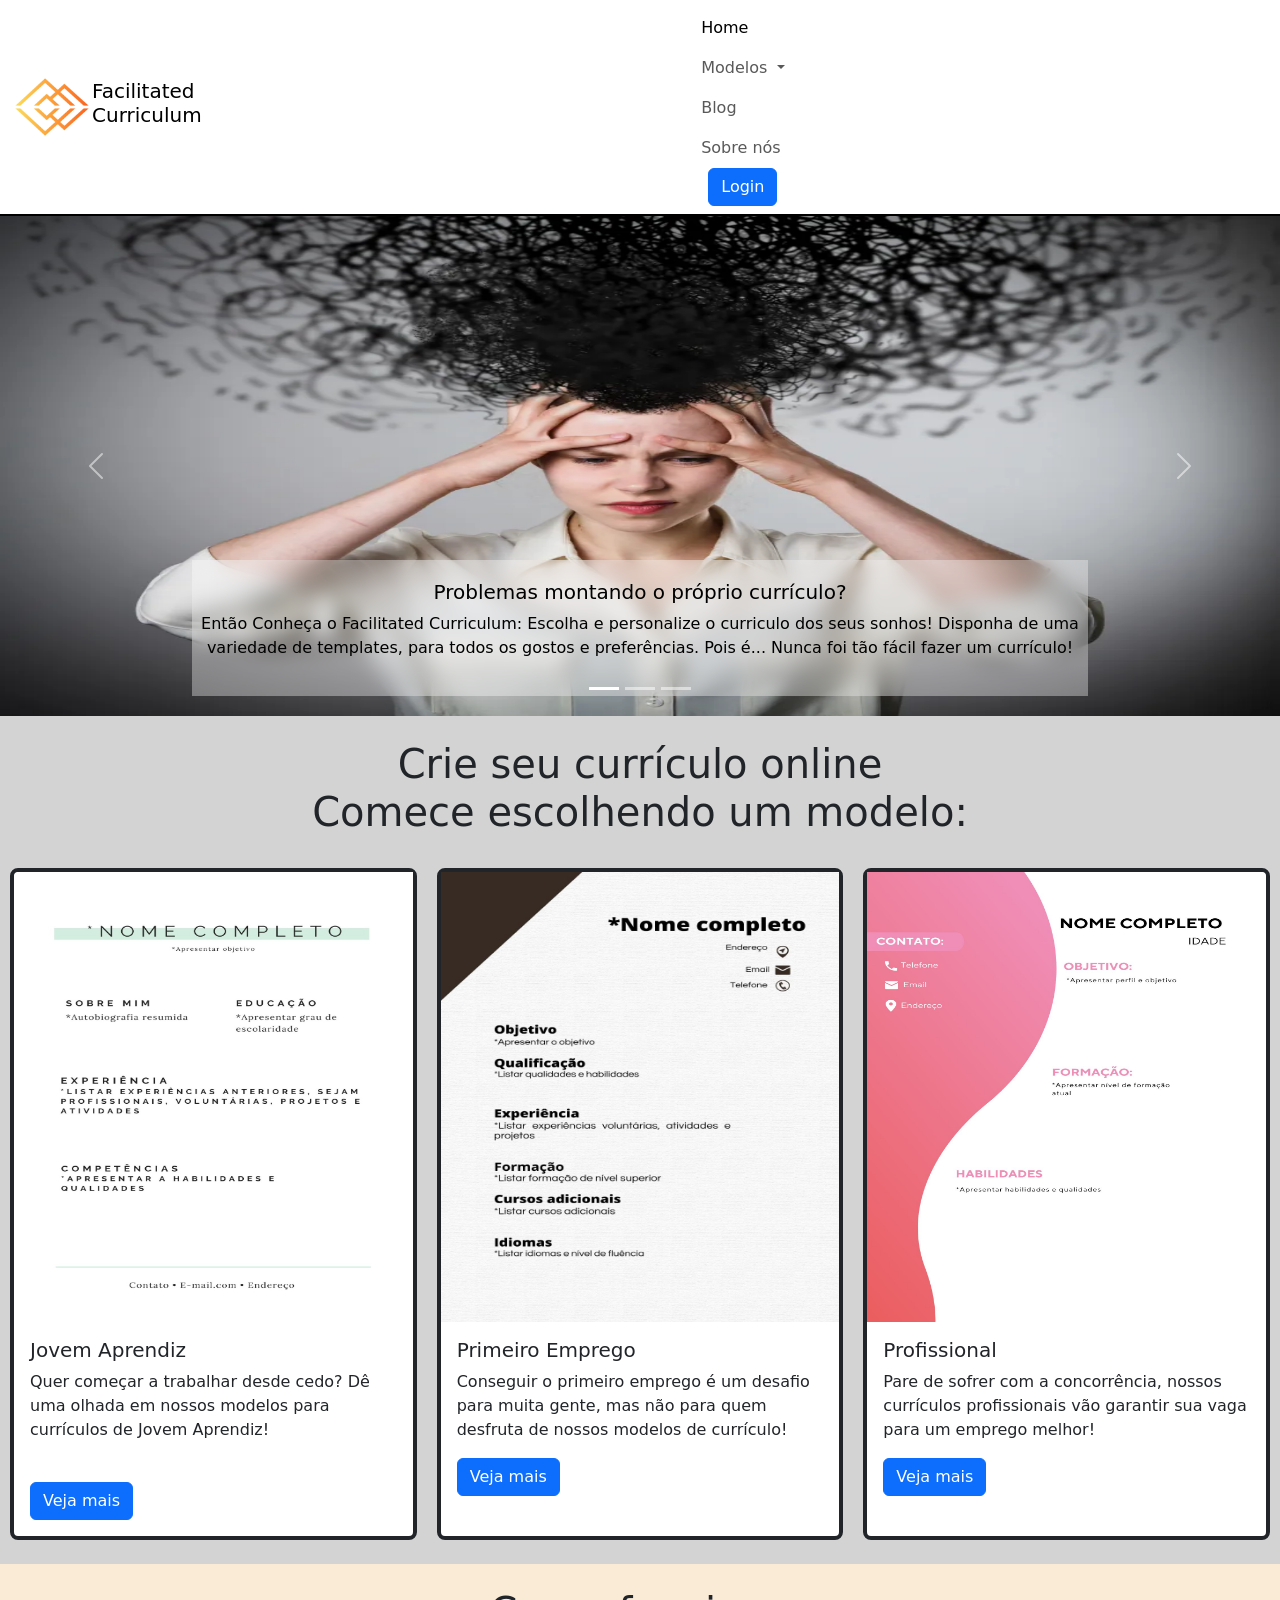
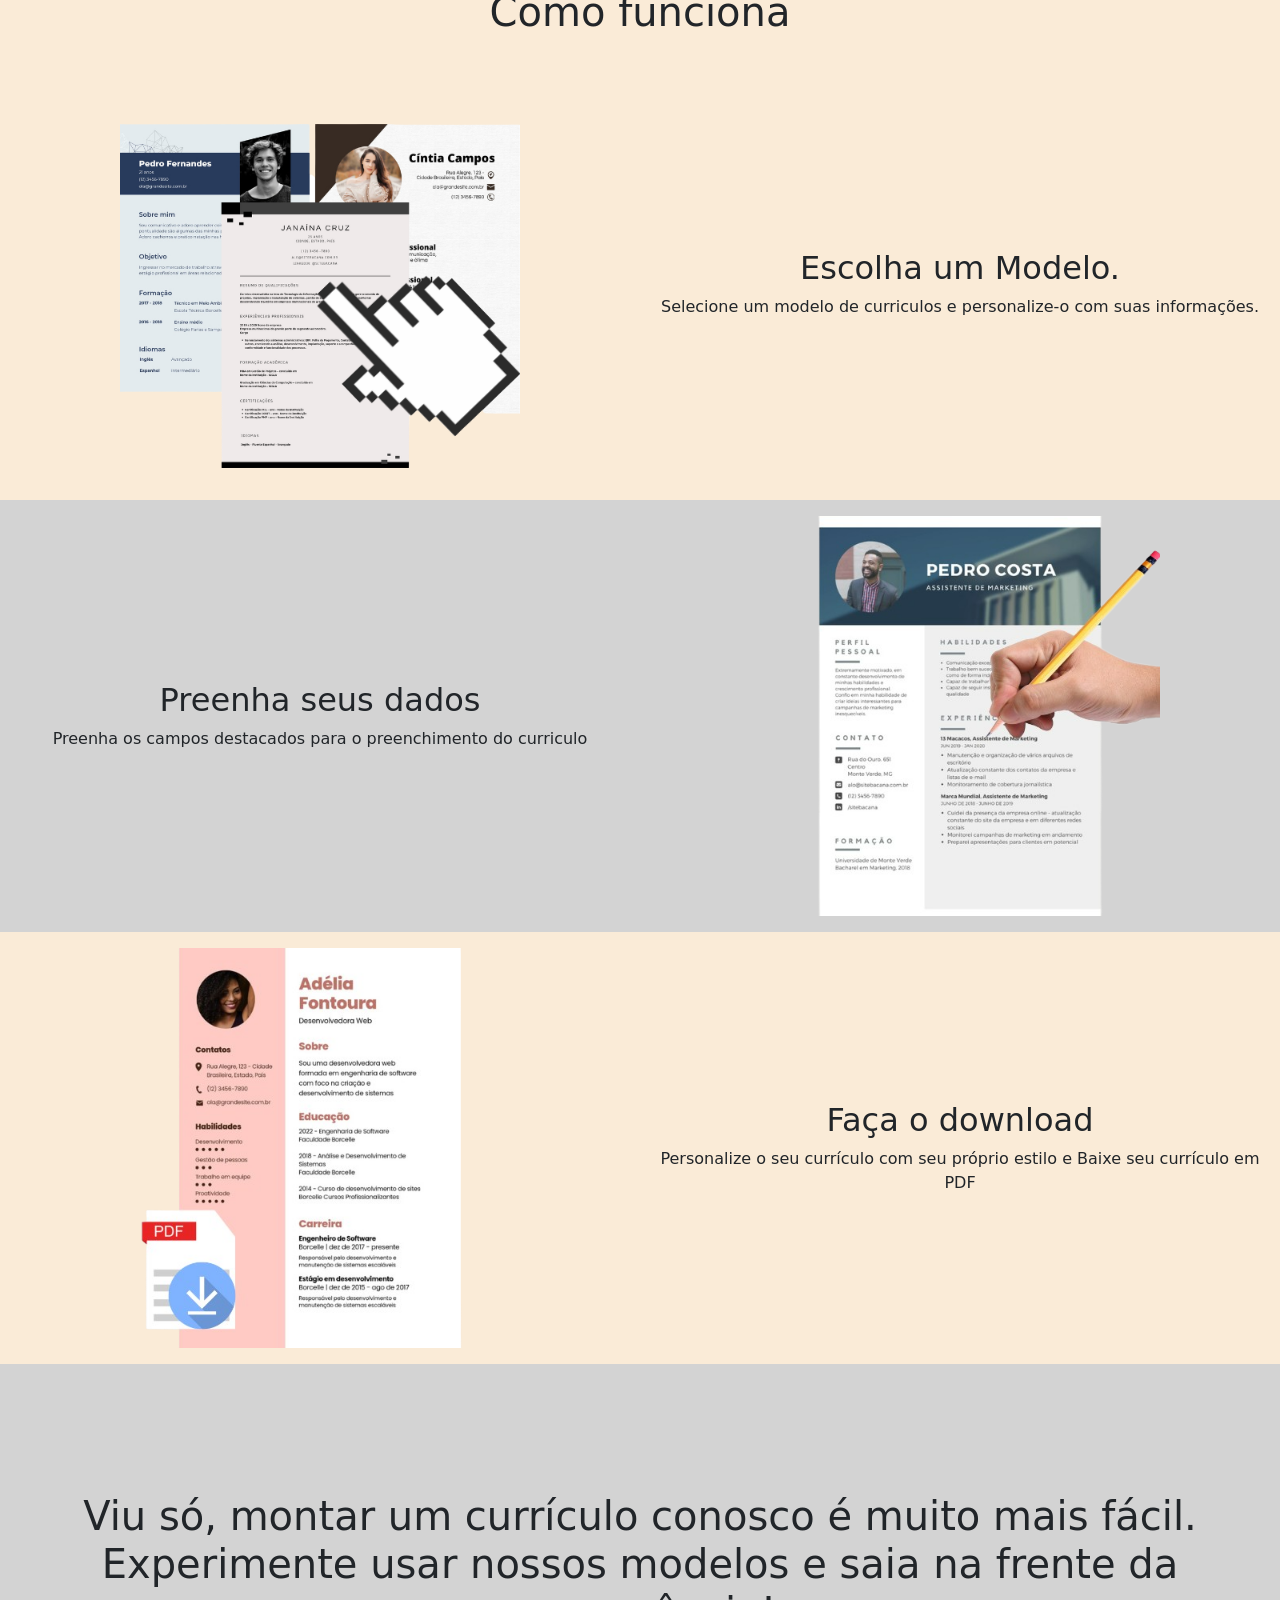
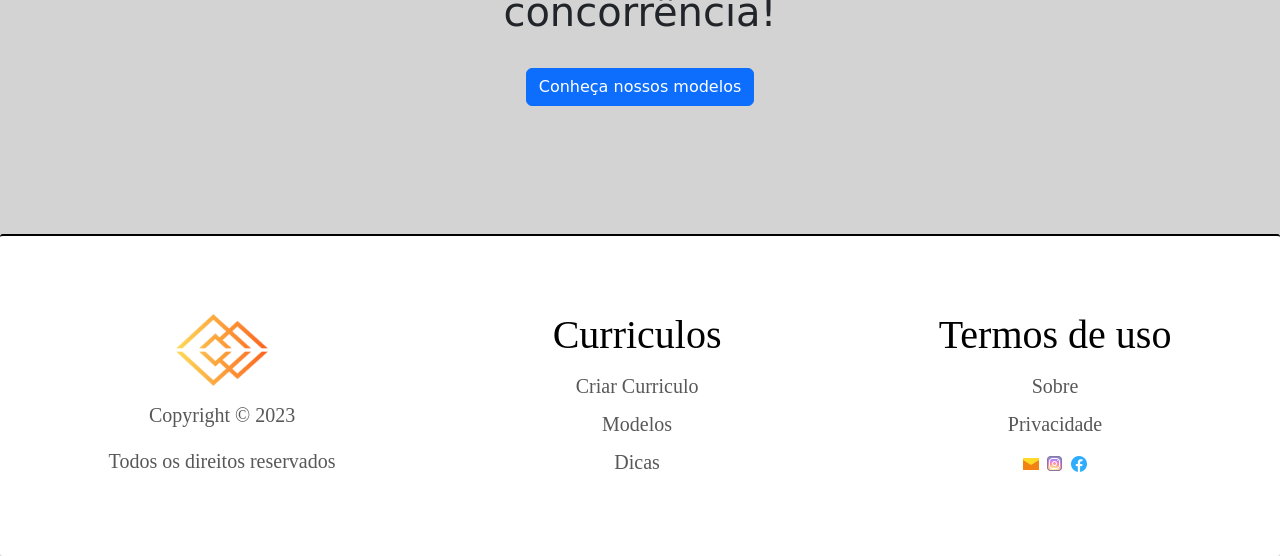
<file: index.html>
<!DOCTYPE html>
  <html lang="pt-br">

  <head>
    <meta charset="UTF-8">
    <meta name="viewport" content="width=device-width, initial-scale=1.0">
    <link rel="stylesheet" href="style.css">
    <link href="https://cdn.jsdelivr.net/npm/bootstrap@5.1.3/dist/css/bootstrap.min.css" rel="stylesheet"
      integrity="sha384-1BmE4kWBq78iYhFldvKuhfTAU6auU8tT94WrHftjDbrCEXSU1oBoqyl2QvZ6jIW3" crossorigin="anonymous">
    <link href="https://cdn.jsdelivr.net/npm/bootstrap@5.1.3/dist/css/bootstrap.min.css" rel="stylesheet"
      integrity="sha384-1BmE4kWBq78iYhFldvKuhfTAU6auU8tT94WrHftjDbrCEXSU1oBoqyl2QvZ6jIW3" crossorigin="anonymous">
    <title>Facilitated Curriculum</title>
  </head>

  <body class="fundo2">
    <!--Menu Navegação-->
    <nav class="navbar navbar-expand-lg navbar-light cor1" style="border-bottom: 2px solid black;">
      <div class="container-fluid">
        <div class="navbar-brand d-flex align-items-center"><img src="img/logo1.png" alt="" style="height: 80px;">
          <h5>Facilitated<br>Curriculum</h5>
        </div>
        <button class="navbar-toggler" type="button" data-bs-toggle="collapse" data-bs-target="#navbarNavDropdown"
          aria-controls="navbarNavDropdown" aria-expanded="false" aria-label="Toggle navigation">
          <span class="navbar-toggler-icon"></span>
        </button>
        <div class="collapse navbar-collapse justify-content-end" id="navbarNavDropdown">
          <ul class="navbar-nav">
            <li class="nav-item">
              <a class="nav-link active" aria-current="page" href="#">Home</a>
            </li>
            <li class="nav-item dropdown">
              <a class="nav-link dropdown-toggle" href="modelos.html" id="navbarDropdownMenuLink" role="button"
                data-bs-toggle="dropdown" aria-expanded="false">
                Modelos
              </a>
              <ul class="dropdown-menu" aria-labelledby="navbarDropdownMenuLink">
                <li><a class="dropdown-item" href="modelos.html">Jovem Aprendiz</a></li>
                <li><a class="dropdown-item" href="modelos.html">Primeiro Emprego</a></li>
                <li><a class="dropdown-item" href="modelos.html">Profissional</a></li>
              </ul>
            <li class="nav-item">
              <a class="nav-link" href="blog.html">Blog</a>
            </li>
            <li class="nav-item">
              <a class="nav-link" href="sobre.html">Sobre nós</a>
            </li>
            </li>
          </ul>
          <a class="btn btn-primary" href="login.php" role="button">Login</a>
        </div>
      </div>
    </nav>
    <!--Carrosel-->
    <div id="carouselExampleCaptions" class="carousel slide" data-bs-ride="carousel">
      <div class="carousel-indicators">
        <button type="button" data-bs-target="#carouselExampleCaptions" data-bs-slide-to="0" class="active"
          aria-current="true" aria-label="Slide 1"></button>
        <button type="button" data-bs-target="#carouselExampleCaptions" data-bs-slide-to="1"
          aria-label="Slide 2"></button>
        <button type="button" data-bs-target="#carouselExampleCaptions" data-bs-slide-to="2"
          aria-label="Slide 3"></button>
      </div>
      <div class="carousel-inner">
        <div class="carousel-item active">
          <img src="img/problemas.webp" class="d-block w-100" alt="..." style="height: 500px;">
          <div class="carousel-caption d-none d-md-block vidro" style="color: black;">
            <h5>Problemas montando o próprio currículo?</h5>
            <p>Então Conheça o Facilitated Curriculum: Escolha e personalize o curriculo dos seus sonhos! Disponha de uma
              variedade de templates, para todos os gostos e preferências. Pois é... Nunca foi tão fácil fazer um
              currículo!</p>
          </div>
        </div>
        <div class="carousel-item">
          <img src="img/pensando.jpg" class="d-block w-100" alt="..." style="height: 500px;">
          <div class="carousel-caption d-none d-md-block vidro" style="color: black;">
            <h5>Não sabe por onde começar?</h5>
            <p>Não seja por isso! Acesse nosso blog e veja dicas de como montar um currículo campeão e dê aquele impulso
              na corrida por aquela vaga de emprego.</p>
          </div>
        </div>
        <div class="carousel-item">
          <img src="img/8-melhores-modelos-formas-curriculo-celular-2023.jpg" class="d-block w-100" alt="..."
            style="height: 500px;">
          <div class="carousel-caption d-none d-md-block vidro" style="color: black;">
            <h5>Conheça nossos modelos</h5>
            <p>Desfrute de uma variedade de templates de currículos para alavancar sua competitividade no mercado de
              trabalho.Dê uma olhada em nossos modelos predefinidos. É só escolher um e preencher com seus dados, simples
              assim!
            </p>
          </div>
        </div>
      </div>
      <button class="carousel-control-prev" type="button" data-bs-target="#carouselExampleCaptions" data-bs-slide="prev">
        <span class="carousel-control-prev-icon" aria-hidden="true"></span>
        <span class="visually-hidden">Previous</span>
      </button>
      <button class="carousel-control-next" type="button" data-bs-target="#carouselExampleCaptions" data-bs-slide="next">
        <span class="carousel-control-next-icon" aria-hidden="true"></span>
        <span class="visually-hidden">Next</span>
      </button>
    </div>
  <br>
    <!--Cards Modelos-->
    <h1 class="text-center">
      Crie seu currículo online <br> Comece escolhendo um modelo:</h1>
    <br>
    <div class="card-group ">
      <div class="card" style="border: 4px solid; border-radius: 8px; margin: 0 10px;">
        <img src="img/WhatsApp Image 2024-05-26 at 15.19.37 (2).jpeg" class="card-img-top" alt="..."
          style="height: 450px;width: auto;">
        <div class="card-body">
          <h5 class="card-title">Jovem Aprendiz</h5>
          <p>Quer começar a trabalhar desde cedo? Dê uma olhada em nossos modelos para currículos de Jovem Aprendiz!</p>
          <br>
          <a class="btn btn-primary" href="modelos.html" role="button">Veja mais</a>
        </div>
      </div>
      <div class="card" style="border: 4px solid; border-radius: 8px; margin: 0 10px;">
        <img src="img/WhatsApp Image 2023-05-14 at 14.38.20 (1).jpeg" class="card-img-top" alt="..." style="height: 450px; width: auto;">
        <div class="card-body">
          <h5 class="card-title">Primeiro Emprego</h5>
          <p>Conseguir o primeiro emprego é um desafio para muita gente, mas não para quem desfruta de nossos modelos de
            currículo!</p>
          <a class="btn btn-primary" href="modelos.html" role="button">Veja mais</a>
        </div>
      </div>
      <div class="card" style="border: 4px solid; border-radius: 8px; margin: 0 10px;">
        <img src="img/WhatsApp Image 2023-05-14 at 14.38.43.jpeg" class="card-img-top" alt="..."
          style="height: 450px; width: auto;">
        <div class="card-body">
          <h5 class="card-title">Profissional</h5>
          <p>Pare de sofrer com a concorrência, nossos currículos profissionais vão garantir sua vaga para um emprego
            melhor!</p>
          <a class="btn btn-primary" href="modelos.html" role="button">Veja mais</a>
        </div>
      </div>
    </div>
    <br>
  </div>
  <!--Como funciona-->
    <div class="container-fluid text-center fundo1">
      <div class="d-flex flex-column justify-content-center">
        <br>
        <h1 class="text-center mb-5">Como funciona</h1>
        <div class="row align-items-center ">
          <div class="col-md-6">
            <img src="img/Design_sem_nome-removebg-preview.png" alt="Imagem" class="img-fluid mb-3"
              style="height: 400px;">
          </div>
          <div class="col-md-6">
            <h2>Escolha um Modelo.</h2>
            <p>Selecione um modelo de curriculos e personalize-o com suas informações.</p>
          </div>
        </div>
      </div>
    </div>
    
    <div class="container-fluid text-center fundo2" style="padding-top: 1em;">
      <div class="d-flex flex-column justify-content-center">
        <div class="row align-items-center ">
          <div class="col-md-6">
            <h2>Preenha seus dados</h2>
            <p>Preenha os campos destacados para o preenchimento do curriculo</p>
          </div>
          <div class="col-md-6">
            <img src="img/Monte_seu_Currículo__4_-removebg-preview.png" alt="Imagem" class="img-fluid mb-3"
              style="height: 400px;">
          </div>
        </div>
      </div>

    </div>
    
    <div class="container-fluid text-center fundo1" style="padding-top: 1em;">
      <div class="d-flex flex-column justify-content-center">
        <div class="row align-items-center ">
          <div class="col-md-6">
            <img src="img/Monte_seu_Currículo__2_-removebg-preview (1).png" alt="Imagem" class="img-fluid mb-3"
              style="height: 400px;">
          </div>
          <div class="col-md-6">
            <h2>Faça o download</h2>
            <p>Personalize o seu currículo com seu próprio estilo e Baixe seu currículo em PDF</p>
          </div>
        </div>
      </div>
    </div>
    <div class="container-fluid text-center" style="padding: 10% 0">
      <div class="container">
        <h1>Viu só, montar um currículo conosco é muito mais fácil.
          Experimente usar nossos modelos e saia na frente da concorrência!</h1>
      </div>
      <br>
      <a class="btn btn-primary" href="modelos.html" role="button">Conheça nossos modelos</a>
    </div>
<!--Rodape-->
    <footer class="rodape" style="border-top: 2px solid black;">
      <div class="container-rodape">

        <div class="cont-rodape">

          <img src="img/logo1.png" alt="" height="100px" width="100px">
          <p>Copyright © 2023</p>
          <p>Todos os direitos reservados</p>
        </div>

        <div class="cont-rodape">
          <h1>Curriculos</h1>
          <a href="formulario.html">Criar Curriculo</a>
          <a href="modelos.html">Modelos</a>
          <a href="blog.html">Dicas</a>
        </div>

        <div class="cont-rodape">
          <h1>Termos de uso</h1>
          <a href="sobre.html">Sobre</a>
          <a href="">Privacidade</a>
          <div class="d-flex justify-content-center">
          <a href=""><img src="img/email.png" alt=""></a>
          <a href="https://www.instagram.com/facilitatedcurriculum/"><img src="img/insta.png" alt=""></a>
          <a href="https://www.facebook.com/profile.php?id=61553145329514"><img src="img/face.png" alt=""></a>
        </div>
        </div>
      </div>
    </footer>
  </body>
  <script src="https://cdn.jsdelivr.net/npm/bootstrap@5.1.3/dist/js/bootstrap.bundle.min.js"
    integrity="sha384-ka7Sk0Gln4gmtz2MlQnikT1wXgYsOg+OMhuP+IlRH9sENBO0LRn5q+8nbTov4+1p" crossorigin="anonymous"></script>

  </html>
</file>
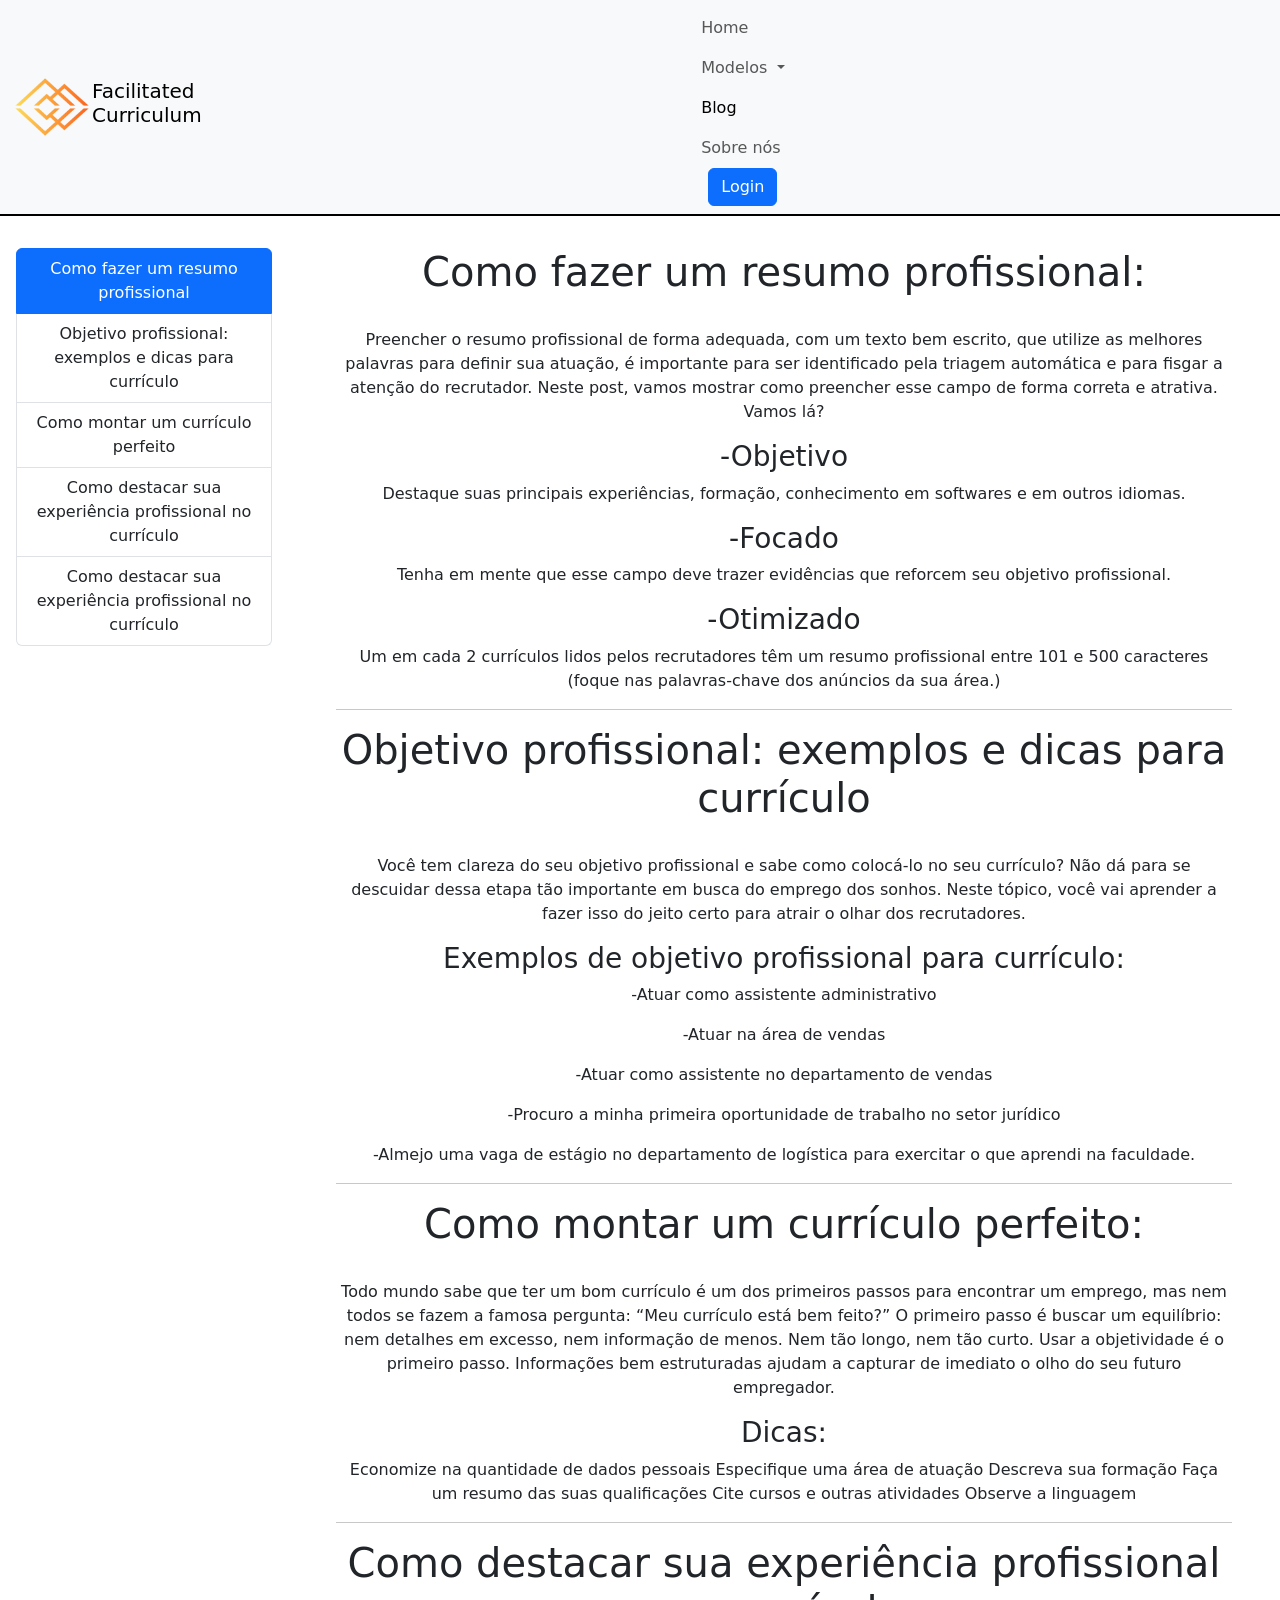
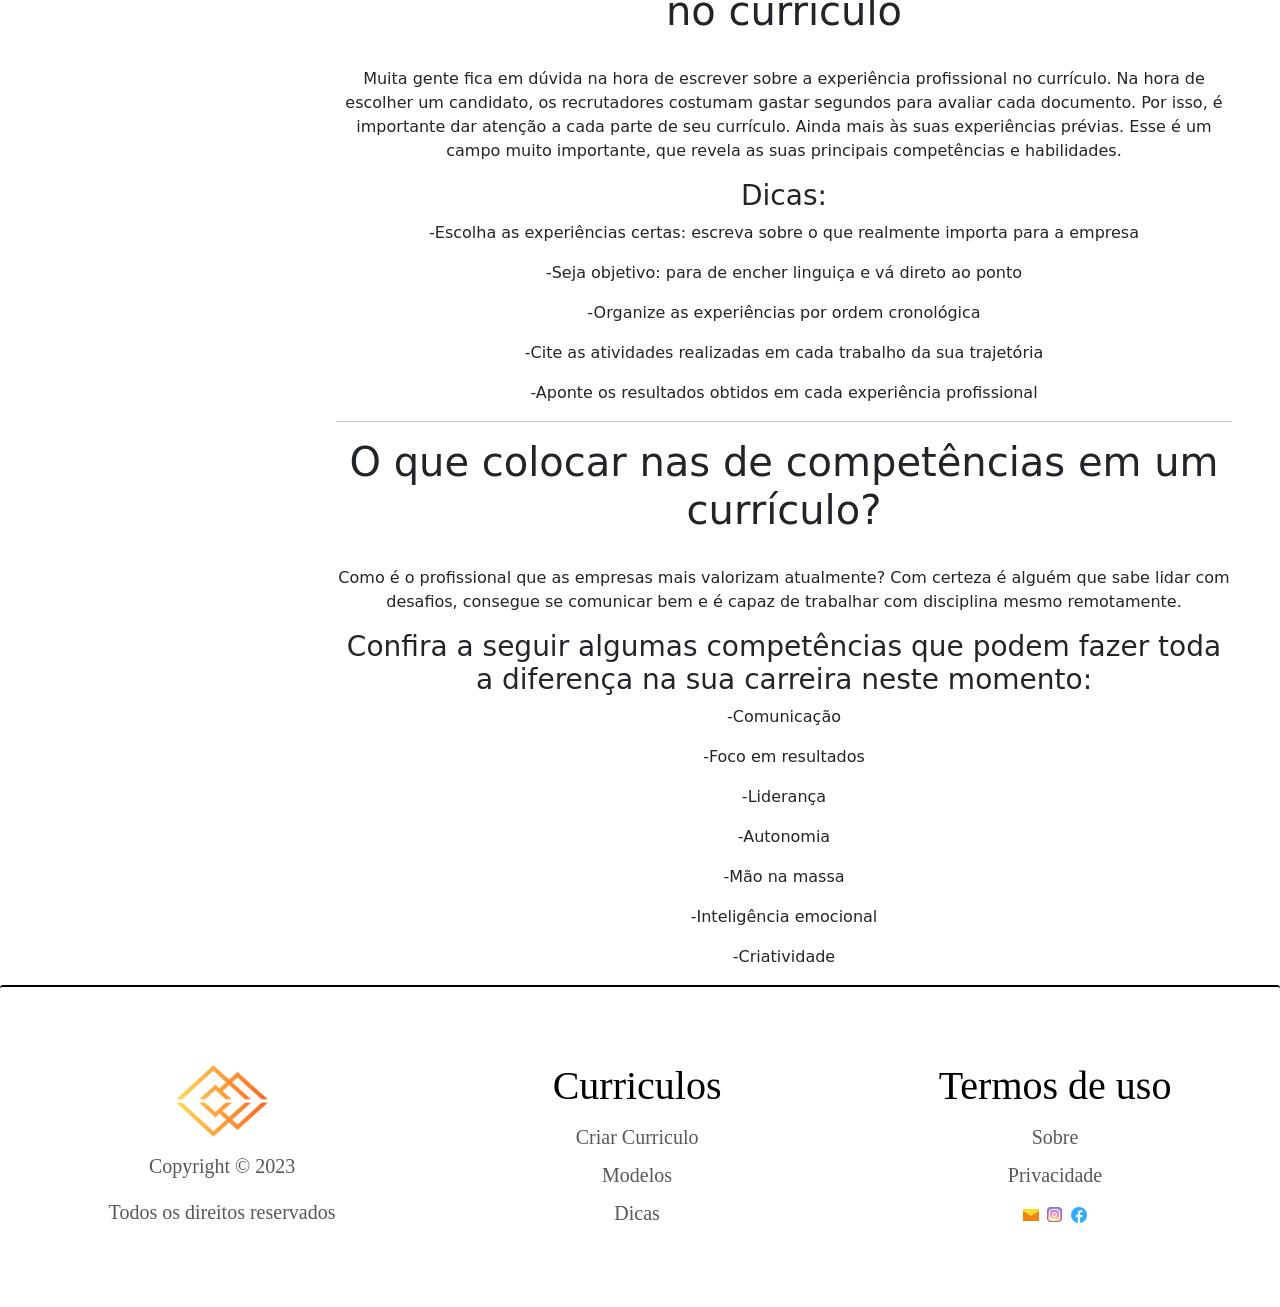
<file: blog.html>
<!DOCTYPE html>
<html lang="pt-br">

<head>
  <meta charset="UTF-8">
  <meta name="viewport" content="width=device-width, initial-scale=1.0">
  <link rel="stylesheet" href="style.css">
  <link href="https://cdn.jsdelivr.net/npm/bootstrap@5.1.3/dist/css/bootstrap.min.css" rel="stylesheet"
    integrity="sha384-1BmE4kWBq78iYhFldvKuhfTAU6auU8tT94WrHftjDbrCEXSU1oBoqyl2QvZ6jIW3" crossorigin="anonymous">
  <link href="https://cdn.jsdelivr.net/npm/bootstrap@5.1.3/dist/css/bootstrap.min.css" rel="stylesheet"
    integrity="sha384-1BmE4kWBq78iYhFldvKuhfTAU6auU8tT94WrHftjDbrCEXSU1oBoqyl2QvZ6jIW3" crossorigin="anonymous">
  <title>Blog</title>
</head>
<style>
  p {
    text-align: center;
  }
</style>

<body>
  <!--Menu Navegação-->
  <nav class="navbar navbar-expand-lg navbar-light bg-light" style="border-bottom: 2px solid black;">
    <div class="container-fluid">
      <div class="navbar-brand d-flex align-items-center"><img src="img/logo1.png" alt="" style="height: 80px;">
        <h5>Facilitated<br>Curriculum</h5>
      </div>
      <button class="navbar-toggler" type="button" data-bs-toggle="collapse" data-bs-target="#navbarNavDropdown"
        aria-controls="navbarNavDropdown" aria-expanded="false" aria-label="Toggle navigation">
        <span class="navbar-toggler-icon"></span>
      </button>
      <div class="collapse navbar-collapse justify-content-end" id="navbarNavDropdown">
        <ul class="navbar-nav">
          <li class="nav-item">
            <a class="nav-link " aria-current="page" href="index.html">Home</a>
          </li>
          <li class="nav-item dropdown">
            <a class="nav-link dropdown-toggle" href="#" id="navbarDropdownMenuLink" role="button"
              data-bs-toggle="dropdown" aria-expanded="false">
              Modelos
            </a>
            <ul class="dropdown-menu" aria-labelledby="navbarDropdownMenuLink">
              <li><a class="dropdown-item" href="modelos.html">Jovem Aprendiz</a></li>
              <li><a class="dropdown-item" href="modelos.html">Primeiro Emprego</a></li>
              <li><a class="dropdown-item" href="modelos.html">Profissional</a></li>
            </ul>
          <li class="nav-item ">
            <a class="nav-link active" href="blog.html">Blog</a>
          </li>
          <li class="nav-item">
            <a class="nav-link" href="sobre.html">Sobre nós</a>
          </li>
          </li>
        </ul>
        <a class="btn btn-primary" href="login.php" role="button">Login</a>
      </div>
    </div>
  </nav>
  <!--Carrosel-->
  <div class="d-flex" style="padding-top: 2em;">
    <div id="list-example" class="list-group text-center" style="width:20%; margin: 0 1em;">
      <a class="list-group-item list-group-item-action" href="#list-item-1">Como fazer um resumo profissional</a>
      <a class="list-group-item list-group-item-action" href="#list-item-2">Objetivo profissional: exemplos e dicas para
        currículo</a>
      <a class="list-group-item list-group-item-action" href="#list-item-3">Como montar um currículo perfeito</a>
      <a class="list-group-item list-group-item-action" href="#list-item-4">Como destacar sua experiência profissional
        no currículo</a>
      <a class="list-group-item list-group-item-action" href="#list-item-5">Como destacar sua experiência profissional
        no currículo</a>
    </div>
    <div data-bs-spy="scroll" data-bs-target="#list-example" data-bs-offset="0" class="scrollspy-example" tabindex="0"
      style="width: 70%; margin: auto;">
      <h1 id="list-item-1" class="text-center">Como fazer um resumo profissional:</h1>
      <br>
      <p>Preencher o resumo profissional de forma adequada, com um texto bem escrito, que utilize as melhores palavras
        para definir sua atuação, é importante para ser identificado pela triagem automática e para fisgar a atenção do
        recrutador. Neste post, vamos mostrar como preencher esse campo de forma correta e atrativa. Vamos lá?
      </p>
      <h3 id="list-item-1" class="text-center">-Objetivo</h3>
      <p>Destaque suas principais experiências, formação, conhecimento em softwares e em outros idiomas.</p>
      <h3 id="list-item-1" class="text-center">-Focado</h3>
      <p>Tenha em mente que esse campo deve trazer evidências que reforcem seu objetivo profissional.</p>
      <h3 id="list-item-1" class="text-center">-Otimizado</h3>
      <p>Um em cada 2 currículos lidos pelos recrutadores têm um resumo profissional entre 101 e 500 caracteres (foque
        nas palavras-chave dos anúncios da sua área.)
      </p>

      <hr>


      <h1 id="list-item-2" class="text-center">Objetivo profissional: exemplos e dicas para currículo </h1>
      <br>
      <p>Você tem clareza do seu objetivo profissional e sabe como colocá-lo no seu currículo? Não dá para se descuidar
        dessa etapa tão importante em busca do emprego dos sonhos. Neste tópico, você vai aprender a fazer isso do jeito
        certo para atrair o olhar dos recrutadores.
      </p>

      <h3 id="list-item-2" class="text-center">Exemplos de objetivo profissional para currículo:</h3>
      <p>-Atuar como assistente administrativo</p>
      <p>-Atuar na área de vendas</p>
      <p>-Atuar como assistente no departamento de vendas</p>
      <p> -Procuro a minha primeira oportunidade de trabalho no setor jurídico</p>
      <p>-Almejo uma vaga de estágio no departamento de logística para exercitar o que aprendi na faculdade.</p>

      <hr>

      <h1 id="list-item-3" class="text-center">Como montar um currículo perfeito:</h1>
      <br>
      <p>Todo mundo sabe que ter um bom currículo é um dos primeiros passos para encontrar um emprego, mas nem todos se
        fazem a famosa pergunta: “Meu currículo está bem feito?”
        O primeiro passo é buscar um equilíbrio: nem detalhes em excesso, nem informação de menos. Nem tão longo, nem
        tão curto. Usar a objetividade é o primeiro passo. Informações bem estruturadas ajudam a capturar de imediato o
        olho do seu futuro empregador.
      </p>

      <h3 id="list-item-3" class="text-center">Dicas:</h3>
      <p>Economize na quantidade de dados pessoais

        Especifique uma área de atuação

        Descreva sua formação

        Faça um resumo das suas qualificações

        Cite cursos e outras atividades

        Observe a linguagem
      </p>

      <hr>

      <h1 id="list-item-4" class="text-center">Como destacar sua experiência profissional no currículo
      </h1>
      <br>
      <p>Muita gente fica em dúvida na hora de escrever sobre a experiência profissional no currículo. Na hora de
        escolher um candidato, os recrutadores costumam gastar segundos para avaliar cada documento. Por isso, é
        importante dar atenção a cada parte de seu currículo. Ainda mais às suas experiências prévias. Esse é um campo
        muito importante, que revela as suas principais competências e habilidades.
      </p>

      <h3 id="list-item-4" class="text-center">Dicas:</h3>

      <p>-Escolha as experiências certas: escreva sobre o que realmente importa para a empresa</p>

      <p>-Seja objetivo: para de encher linguiça e vá direto ao ponto</p>


      <p>-Organize as experiências por ordem cronológica</p>


      <p>-Cite as atividades realizadas em cada trabalho da sua trajetória</p>


      <p>-Aponte os resultados obtidos em cada experiência profissional</p>

      <hr>

      <h1 id="list-item-5" class="text-center">O que colocar nas de competências em um currículo?</h1>
      <br>
      <p>Como é o profissional que as empresas mais valorizam atualmente? Com certeza é alguém que sabe lidar com
        desafios, consegue se comunicar bem e é capaz de trabalhar com disciplina mesmo remotamente.
      </p>

      <h3 id="list-item-5" class="text-center">Confira a seguir algumas competências que podem fazer toda a diferença na
        sua carreira neste momento:</h3>
      <p>-Comunicação</p>


      <p>-Foco em resultados</p>


      <p>-Liderança</p>


      <p>-Autonomia</p>


      <p>-Mão na massa</p>


      <p>-Inteligência emocional</p>


      <p>-Criatividade</p>


    </div>
    

  </div>
  <footer class="rodape" style="border-top: 2px solid black;">
    <div class="container-rodape">

      <div class="cont-rodape">

        <img src="img/logo1.png" alt="" height="100px" width="100px">
        <p>Copyright © 2023</p>
        <p>Todos os direitos reservados</p>
      </div>

      <div class="cont-rodape">
        <h1>Curriculos</h1>
        <a href="formulario.html">Criar Curriculo</a>
        <a href="modelos.html">Modelos</a>
        <a href="blog.html">Dicas</a>
      </div>

      <div class="cont-rodape">
        <h1>Termos de uso</h1>
        <a href="sobre.html">Sobre</a>
        <a href="">Privacidade</a>
        <div class="d-flex justify-content-center">
        <a href=""><img src="img/email.png" alt=""></a>
        <a href="https://www.instagram.com/facilitatedcurriculum/"><img src="img/insta.png" alt=""></a>
        <a href="https://www.facebook.com/profile.php?id=61553145329514"><img src="img/face.png" alt=""></a>
      </div>
      </div>
    </div>
  </footer>
</body>
<script src="https://cdn.jsdelivr.net/npm/bootstrap@5.1.3/dist/js/bootstrap.bundle.min.js"
  integrity="sha384-ka7Sk0Gln4gmtz2MlQnikT1wXgYsOg+OMhuP+IlRH9sENBO0LRn5q+8nbTov4+1p" crossorigin="anonymous"></script>

</html>
</file>
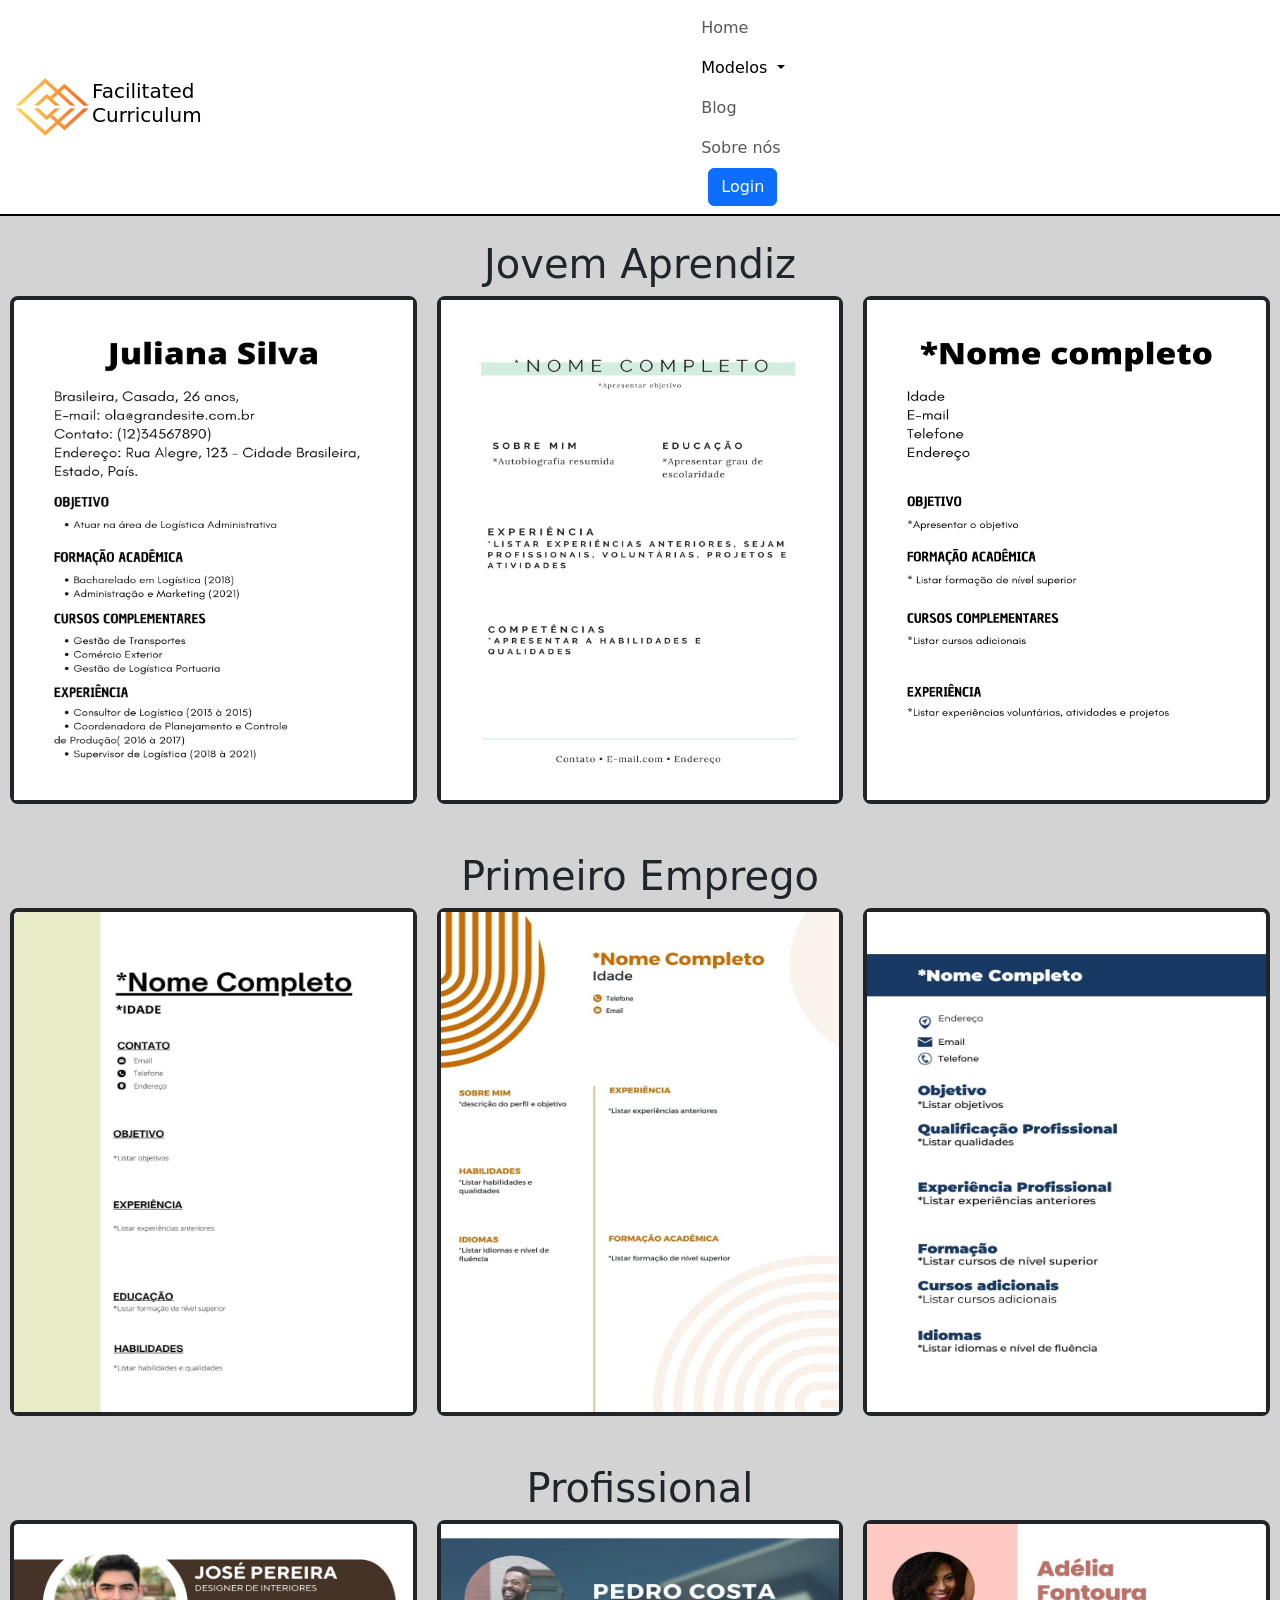
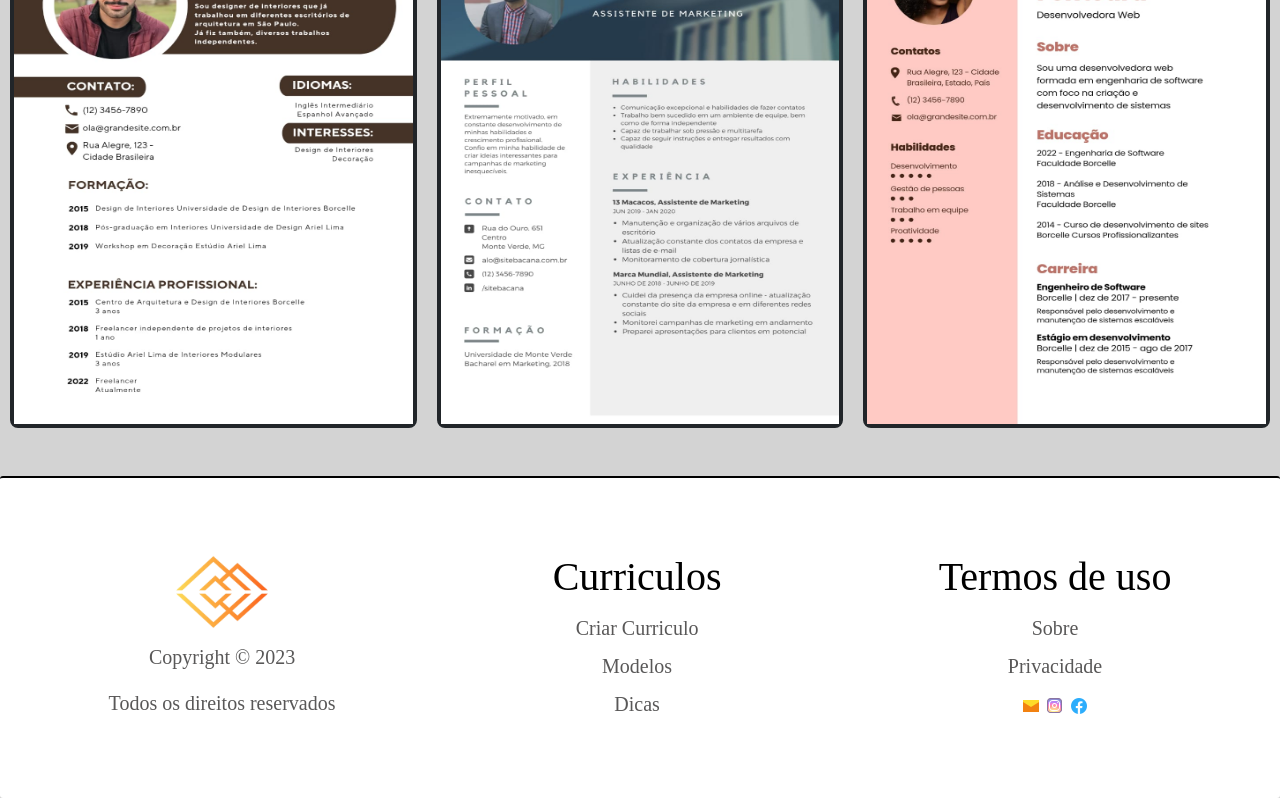
<file: modelos.html>
<!DOCTYPE html>
<html lang="pt-br">

<head>
  <meta charset="UTF-8">
  <meta name="viewport" content="width=device-width, initial-scale=1.0">
  <link rel="stylesheet" href="style.css">
  <link href="https://cdn.jsdelivr.net/npm/bootstrap@5.1.3/dist/css/bootstrap.min.css" rel="stylesheet"
    integrity="sha384-1BmE4kWBq78iYhFldvKuhfTAU6auU8tT94WrHftjDbrCEXSU1oBoqyl2QvZ6jIW3" crossorigin="anonymous">
  <link href="https://cdn.jsdelivr.net/npm/bootstrap@5.1.3/dist/css/bootstrap.min.css" rel="stylesheet"
    integrity="sha384-1BmE4kWBq78iYhFldvKuhfTAU6auU8tT94WrHftjDbrCEXSU1oBoqyl2QvZ6jIW3" crossorigin="anonymous">
  <title>Modelos</title>
</head>

<body class="fundo2">
  <!--Menu Navegação-->
  <nav class="navbar navbar-expand-lg navbar-light cor1" style="border-bottom: 2px solid black;">
    <div class="container-fluid">
      <div class="navbar-brand d-flex align-items-center"><img src="img/logo1.png" alt="" style="height: 80px;">
        <h5>Facilitated<br>Curriculum</h5>
      </div>
      <button class="navbar-toggler" type="button" data-bs-toggle="collapse" data-bs-target="#navbarNavDropdown"
        aria-controls="navbarNavDropdown" aria-expanded="false" aria-label="Toggle navigation">
        <span class="navbar-toggler-icon"></span>
      </button>
      <div class="collapse navbar-collapse justify-content-end" id="navbarNavDropdown">
        <ul class="navbar-nav">
          <li class="nav-item">
            <a class="nav-link " aria-current="page" href="index.html">Home</a>
          </li>
          <li class="nav-item dropdown ">
            <a class="nav-link dropdown-toggle active" href="modelos.html" id="navbarDropdownMenuLink" role="button"
              data-bs-toggle="dropdown" aria-expanded="false">
              Modelos
            </a>
            <ul class="dropdown-menu" aria-labelledby="navbarDropdownMenuLink">
              <li><a class="dropdown-item" href="#">Jovem Aprendiz</a></li>
              <li><a class="dropdown-item" href="#">Primeiro Emprego</a></li>
              <li><a class="dropdown-item" href="#">Profissional</a></li>
            </ul>
          <li class="nav-item">
            <a class="nav-link" href="blog.html">Blog</a>
          </li>
          <li class="nav-item">
            <a class="nav-link" href="sobre.html">Sobre nós</a>
          </li>
          </li>
        </ul>
        <a class="btn btn-primary" href="login.php" role="button">Login</a>
      </div>
    </div>
  </nav>
<br>
<div class="text-center">
    <h1>Jovem Aprendiz</h1>
    <div class="card-group ">
        <div class="card" style="border: 4px solid; border-radius: 8px; margin: 0 10px;">
            <a href="formulario.html"><img src="img/WhatsApp Image 2022-10-24 at 19.49.14.jpeg" class="card-img-top"
                    alt="..." style="height: 500px;"></a>
        </div>
        <div class="card" style="border: 4px solid; border-radius: 8px; margin: 0 10px;">
            <a href="formulario.html">
                <img src="img/WhatsApp Image 2024-05-26 at 15.19.37 (2).jpeg" class="card-img-top" alt="..."
                    style="height: 500px;"></a>
        </div>
        <div class="card" style="border: 4px solid; border-radius: 8px; margin: 0 10px;">
            <a href="formulario.html"><img src="img/WhatsApp Image 2023-05-14 at 14.38.21.jpeg" class="card-img-top"
                    alt="..." style="height: 500px;"></a>

        </div>
    </div>
</div>
    <br>
    </div>
    <br>
    <div class="text-center">
        <h1>Primeiro Emprego</h1>
    <div class="card-group ">
        <div class="card" style="border: 4px solid; border-radius: 8px; margin: 0 10px;">
            <a href="formulario.html"><img src="img/WhatsApp Image 2023-05-14 at 14.37.50 (1).jpeg" class="card-img-top"
                    alt="..." style="height: 500px;"></a>

        </div>
        <div class="card" style="border: 4px solid; border-radius: 8px; margin: 0 10px;">
            <a href="formulario.html">
                <img src="img/WhatsApp Image 2023-05-14 at 14.37.50.jpeg" class="card-img-top" alt="..."
                    style="height: 500px;"></a>

        </div>
        <div class="card" style="border: 4px solid; border-radius: 8px; margin: 0 10px;">
            <a href="formulario.html"><img src="img/WhatsApp Image 2023-05-14 at 14.37.50 (2).jpeg" class="card-img-top"
                    alt="..." style="height: 500px;"></a>
        </div>
    </div>
</div>
    <br>
    </div>
    <br>
    <div class="text-center">
        <h1>Profissional</h1>
    <div class="card-group ">
        <div class="card" style="border: 4px solid; border-radius: 8px; margin: 0 10px;">
            <a href="formulario.html"><img src="img/WhatsApp Image 2022-10-27 at 01.42.33 (1).jpeg" class="card-img-top"
                    alt="..." style="height: 500px;"></a>

        </div>
        <div class="card" style="border: 4px solid; border-radius: 8px; margin: 0 10px;">
            <a href="formulario.html">
                <img src="img/WhatsApp Image 2022-10-27 at 01.42.33 (2).jpeg" class="card-img-top" alt="..."
                    style="height: 500px;"></a>

        </div>
        <div class="card" style="border: 4px solid; border-radius: 8px; margin: 0 10px;">
            <a href="formulario.html"><img src="img/WhatsApp Image 2022-10-27 at 01.42.33 (3).jpeg" class="card-img-top"
                    alt="..." style="height: 500px;"></a>

        </div>
    </div>
</div>
    <br>
    </div>
    <br>
    <footer class="rodape" style="border-top: 2px solid black;">
      <div class="container-rodape">

        <div class="cont-rodape">

          <img src="img/logo1.png" alt="" height="100px" width="100px">
          <p>Copyright © 2023</p>
          <p>Todos os direitos reservados</p>
        </div>

        <div class="cont-rodape">
          <h1>Curriculos</h1>
          <a href="formulario.html">Criar Curriculo</a>
          <a href="modelos.html">Modelos</a>
          <a href="blog.html">Dicas</a>
        </div>

        <div class="cont-rodape">
          <h1>Termos de uso</h1>
          <a href="sobre.html">Sobre</a>
          <a href="">Privacidade</a>
          <div class="d-flex justify-content-center">
          <a href=""><img src="img/email.png" alt=""></a>
          <a href="https://www.instagram.com/facilitatedcurriculum/"><img src="img/insta.png" alt=""></a>
          <a href="https://www.facebook.com/profile.php?id=61553145329514"><img src="img/face.png" alt=""></a>
        </div>
        </div>
      </div>
    </footer>
</body>
<script src="https://cdn.jsdelivr.net/npm/bootstrap@5.1.3/dist/js/bootstrap.bundle.min.js"
    integrity="sha384-ka7Sk0Gln4gmtz2MlQnikT1wXgYsOg+OMhuP+IlRH9sENBO0LRn5q+8nbTov4+1p"
    crossorigin="anonymous"></script>

</html>
</file>
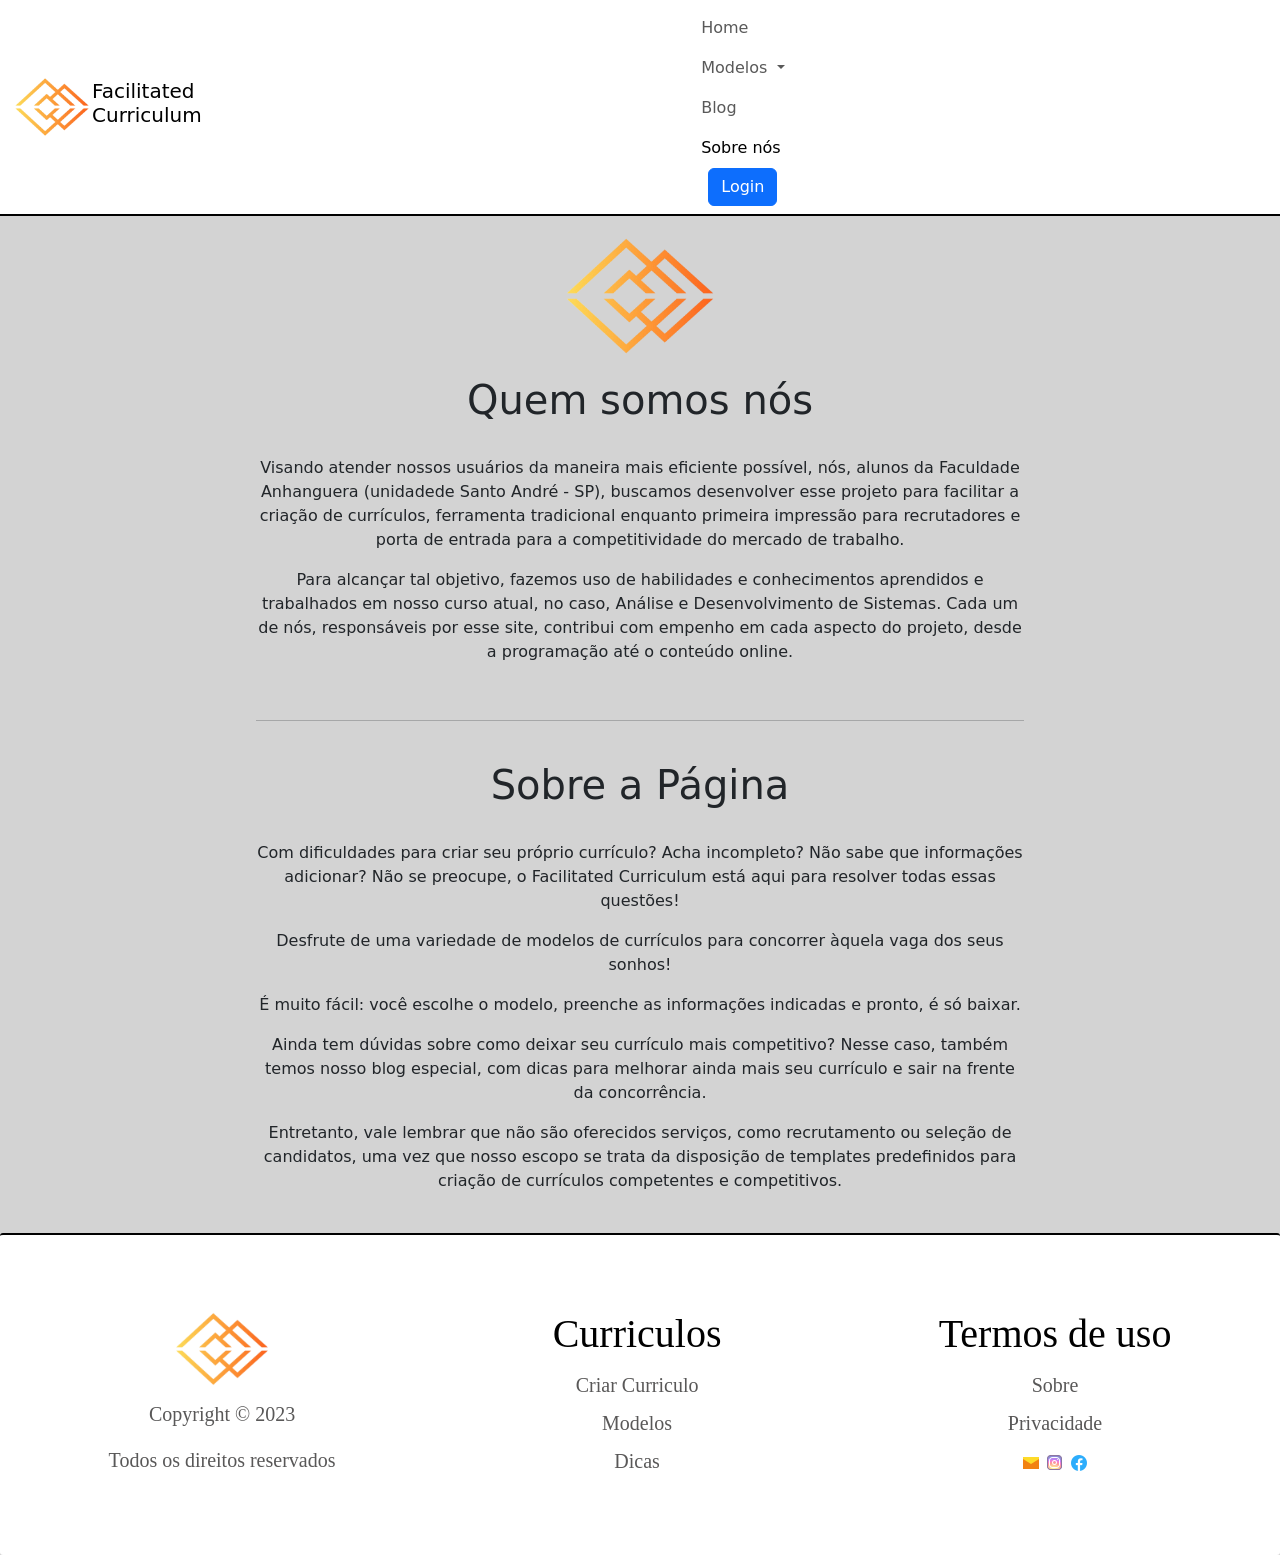
<file: sobre.html>
<!DOCTYPE html>
<html lang="pt-br">

<head>
    <meta charset="UTF-8">
    <meta name="viewport" content="width=device-width, initial-scale=1.0">
    <link rel="stylesheet" href="style.css">
    <link href="https://cdn.jsdelivr.net/npm/bootstrap@5.1.3/dist/css/bootstrap.min.css" rel="stylesheet"
        integrity="sha384-1BmE4kWBq78iYhFldvKuhfTAU6auU8tT94WrHftjDbrCEXSU1oBoqyl2QvZ6jIW3" crossorigin="anonymous">
    <link href="https://cdn.jsdelivr.net/npm/bootstrap@5.1.3/dist/css/bootstrap.min.css" rel="stylesheet"
        integrity="sha384-1BmE4kWBq78iYhFldvKuhfTAU6auU8tT94WrHftjDbrCEXSU1oBoqyl2QvZ6jIW3" crossorigin="anonymous">
    <title>Sobre</title>
</head>

<body class="fundo2">
    <!--Menu Navegação-->
    <nav class="navbar navbar-expand-lg navbar-light cor1" style="border-bottom: 2px solid black;">
        <div class="container-fluid">
          <div class="navbar-brand d-flex align-items-center"><img src="img/logo1.png" alt="" style="height: 80px;">
            <h5>Facilitated<br>Curriculum</h5>
          </div>
          <button class="navbar-toggler" type="button" data-bs-toggle="collapse" data-bs-target="#navbarNavDropdown"
            aria-controls="navbarNavDropdown" aria-expanded="false" aria-label="Toggle navigation">
            <span class="navbar-toggler-icon"></span>
          </button>
          <div class="collapse navbar-collapse justify-content-end" id="navbarNavDropdown">
            <ul class="navbar-nav">
              <li class="nav-item">
                <a class="nav-link" aria-current="page" href="index.html">Home</a>
              </li>
              <li class="nav-item dropdown">
                <a class="nav-link dropdown-toggle" href="modelos.html" id="navbarDropdownMenuLink" role="button"
                  data-bs-toggle="dropdown" aria-expanded="false">
                  Modelos
                </a>
                <ul class="dropdown-menu" aria-labelledby="navbarDropdownMenuLink">
                  <li><a class="dropdown-item" href="modelos.html">Jovem Aprendiz</a></li>
                  <li><a class="dropdown-item" href="modelos.html">Primeiro Emprego</a></li>
                  <li><a class="dropdown-item" href="modelos.html">Profissional</a></li>
                </ul>
              <li class="nav-item">
                <a class="nav-link" href="blog.html">Blog</a>
              </li>
              <li class="nav-item">
                <a class="nav-link active" href="sobre.html">Sobre nós</a>
              </li>
              </li>
            </ul>
            <a class="btn btn-primary" href="login.php" role="button">Login</a>
          </div>
        </div>
      </nav>
    <!-- começa aqui -->
    <div class=" text-center" style="width: 60%; margin: auto;">
        <img src="img/logo1.png" alt="" style="height: 10em;" >

        <h1>Quem somos nós</h1>
        <br>
        <p>Visando atender nossos usuários da maneira mais eficiente possível, nós, alunos da Faculdade Anhanguera
            (unidadede Santo André - SP), buscamos desenvolver esse projeto para facilitar a criação de currículos,
            ferramenta
            tradicional enquanto primeira impressão para recrutadores e porta de entrada para a competitividade do
            mercado de trabalho.</p>
        <p>Para alcançar tal objetivo, fazemos uso de habilidades e conhecimentos aprendidos e trabalhados em nosso
            curso atual, no caso, Análise e Desenvolvimento de Sistemas.
            Cada um de nós, responsáveis por esse site, contribui com empenho em cada aspecto do projeto, desde a
            programação até o conteúdo online.</p>
            <br>
        <hr>
        <br>

        <h1>Sobre a Página</h1>
        <br>
        <p>Com dificuldades para criar seu próprio currículo? Acha incompleto? Não sabe que informações adicionar? Não
            se preocupe, o Facilitated Curriculum está aqui para resolver todas essas questões!</p>
        <p>Desfrute de uma variedade de modelos de currículos para concorrer àquela vaga dos seus sonhos! </p>
        <p>É muito fácil: você escolhe o modelo, preenche as informações indicadas e pronto, é só baixar. </p>
        <p>Ainda tem dúvidas sobre como deixar seu currículo mais competitivo? Nesse caso, também temos nosso blog
            especial, com dicas para melhorar ainda mais seu currículo e sair na frente da concorrência. </p>
        <p>Entretanto, vale lembrar que não são oferecidos serviços, como recrutamento ou seleção de candidatos, uma
            vez que nosso escopo se trata da disposição de templates predefinidos para criação de currículos competentes
            e competitivos.</p>
    </div>
    <br>








    <!-- rodape -->
    <footer class="rodape" style="border-top: 2px solid black;">
      <div class="container-rodape">

        <div class="cont-rodape">

          <img src="img/logo1.png" alt="" height="100px" width="100px">
          <p>Copyright © 2023</p>
          <p>Todos os direitos reservados</p>
        </div>

        <div class="cont-rodape">
          <h1>Curriculos</h1>
          <a href="formulario.html">Criar Curriculo</a>
          <a href="modelos.html">Modelos</a>
          <a href="blog.html">Dicas</a>
        </div>

        <div class="cont-rodape">
          <h1>Termos de uso</h1>
          <a href="sobre.html">Sobre</a>
          <a href="">Privacidade</a>
          <div class="d-flex justify-content-center">
          <a href=""><img src="img/email.png" alt=""></a>
          <a href="https://www.instagram.com/facilitatedcurriculum/"><img src="img/insta.png" alt=""></a>
          <a href="https://www.facebook.com/profile.php?id=61553145329514"><img src="img/face.png" alt=""></a>
        </div>
        </div>
      </div>
    </footer>
</body>
<script src="https://cdn.jsdelivr.net/npm/bootstrap@5.1.3/dist/js/bootstrap.bundle.min.js"
    integrity="sha384-ka7Sk0Gln4gmtz2MlQnikT1wXgYsOg+OMhuP+IlRH9sENBO0LRn5q+8nbTov4+1p"
    crossorigin="anonymous"></script>
</file>
<file: style.css>
.borda:hover{
    border: 4px solid;
}

.img_fundo{
    background-repeat: no-repeat;
    background-image: url(img/7-modelos-de-currículo-para-ajudar-na-busca-por-emprego-1200x627.png);
}

.cor1{
    background-color:white;
    color: white;
}
.vidro {
    background-color: rgba(255, 255, 255, 0.352);
    backdrop-filter: blur(10px);
    -webkit-backdrop-filter: blur(10px);
}

.fundo1{
background-color:antiquewhite;
}
.fundo2{    
background-color: lightgray;
}

.rodape{ 
    width: 100%; 
    height: auto; 
    background-color: white; 
    border-radius: 3px;
    padding: 3em 0;
    }


.container-rodape{
    display: flex;
    padding: 1em 0;
    align-items: center;
    justify-content: space-around;
}
.cont-rodape{
    display: inline-block;
    text-align: center;  
    color: black;  
    
}
.cont-rodape h1{
    color: black;  
    font-family: serif;
    
}
.cont-rodape p{
    color: rgb(89, 88, 88); 
    font-size: 20px;
    font-family:'Times New Roman', Times, serif;
}
.cont-rodape a{
    text-decoration: none;
    display: block;
    color: rgb(89, 88, 88); 
    padding: 0.2em;
    font-size: 20px;
    font-family:'Times New Roman', Times, serif;
    
}
.cont-rodape a:hover{
    color: darkorange;
    text-shadow: 2px 2px 8px rgb(220, 220, 220);

}

@media screen and (max-width: 786px) {
    .container-rodape{
        display: flex;
        flex-direction: column;
       
    }
    .cont-rodape{
        padding: 2em;
    }
}

.position {
    padding: 4%;

    line-height: 25px;

    background-color: rgba(255, 255, 255, 1);
}

.grid {
    width: 90%;
    height: auto;

    margin: 0 auto;
    margin-top: 20px;


    display: grid;
    grid-template-columns: 1fr 3fr;
    grid-gap: 10px;
    align-items: start;

    grid-template-areas:
        'sumario historia';
}

.sumario {
    padding: 4%;

    background-color: rgba(255, 255, 255, 1);

    grid-area: sumario;

    /* Aqui é o que deixa o item preso depois da rolagem */
    position: sticky;
    top: 0px;
}

.sumario a {
    color: rgba(70, 70, 70, 1);
    cursor: pointer;

}

.historia {
    grid-area: historia;
}

.info {
    width: 100%;
    heigth: auto;

    line-height: 30px;

    padding: 5%;
    margin-bottom: 50px;

    background-color: rgba(255, 255, 255, 1);

    display: flex;
}

.flex-column {
    display: flex;
    flex-direction: column;
  }

  /* Adicione a classe flex-column para configurar os elementos em coluna */
.navbar-collapse {
    flex-direction: column !important;
  }
  
  .navbar-nav {
    flex-direction: column !important;
  }
  
  .navbar-toggler {
    display: none; /* Esconda o botão de alternância do menu ao usar o modo de coluna */
  }


.detalhes ul li {
    list-style-type: none;
}

.detalhes {
    margin: auto;
    width: 80%;
    color: rgba(70, 70, 70, 1);
}

.textoConteudo {
    text-align: center;
}

/* Break point 1  TELA ATÉ 800PX */
@media (max-width : 800px) {

    header {
        padding: 4%;
        font-size: .8rem;
    }

    .grid {
        width: 90%;
        height: auto;

        margin: 0 auto;
        margin-top: 20px;


        display: grid;
        grid-template-columns: 1fr 2fr;
        grid-gap: 5px;

        grid-template-areas:
            'sumario historia';
    }

    .sumario {
        width: 100%;
        box-shadow: 0 2px 7px rgba(0, 0, 0, .3);
        position: relative;
    }

    .info {
        width: 100%;
        heigth: auto;

        line-height: 30px;

        padding: 3%;
        margin-bottom: 70px;

        background-color: rgba(255, 255, 255, 1);

        display: flex;
        flex-direction: column;
    }

    .info h2 {
        margin-bottom: 1rem;
        text-align: left;
    }
}

/* Break point 2 TELA ATÉ 480px */
@media (max-width : 480px) {
    header {
        padding: 4%;
        font-size: .8rem;
    }

    .grid {
        width: 100%;
        height: auto;

        margin: 0 auto;
        margin-top: 10px;

        display: grid;
        grid-template-columns: 1fr;
        grid-gap: 5px;

        grid-template-areas:
            'sumario'
            'historia';
    }

    .sumario {
        width: 100%;
        box-shadow: 0 2px 7px rgba(0, 0, 0, .3);
    }

}
</file>
